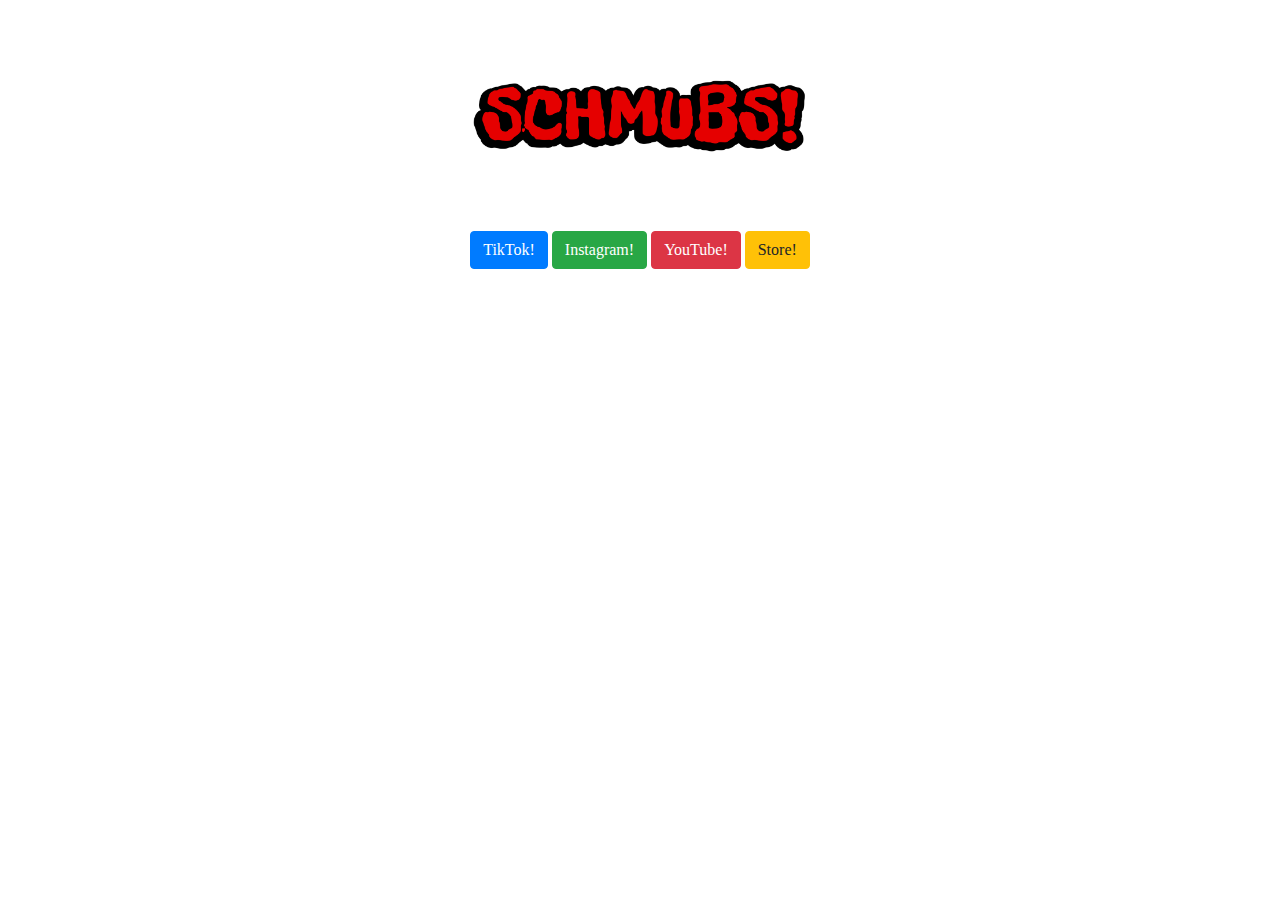
<file: index.html>
<!doctype html>
<html lang="en">
  <head>
    <!-- Required meta tags -->
    <meta charset="utf-8">
    <meta name="viewport" content="width=device-width, initial-scale=1, shrink-to-fit=no">
    <meta name="description" content="Best and most popular sketch comedy.">

    <!-- Bootstrap CSS -->
   <link rel="stylesheet" href="https://cdn.jsdelivr.net/npm/bootstrap@4.3.1/dist/css/bootstrap.min.css" integrity="sha384-ggOyR0iXCbMQv3Xipma34MD+dH/1fQ784/j6cY/iJTQUOhcWr7x9JvoRxT2MZw1T" crossorigin="anonymous">
    <BR><BR><BR>
    <title>SCHMUBS!</title>
      <link rel="shortcut icon" type="image/jpg" href="favicon.ico"/>
  </head>
  <div style="text-align:center; margin:0 auto; font-family: -apple-system, BlinkMacSystemFont;">
    <div>
      
      <a href="https://schmubs.com/"><img src="logo.jpg" alt="SCHMUBS!" width="350px"></a>

      </div>
   
<br>                
      <br>
      <br>
      
    
     <a class="btn btn-primary" href="https://www.tiktok.com/@_schmubs_" role="button">TikTok!</a>

     <a class="btn btn-success" href="https://www.instagram.com/_schmubs_/" role="button">Instagram!</a>
    
    <a class="btn btn-danger" href="https://www.youtube.com/@_schmubs_" role="button">YouTube!</a>

     <a class="btn btn-warning" href="https://schmubsstore.myshopify.com" role="button">Store!</a>

 
    <br> <br>  <br><br>    
<iframe width="225" height="406" src="https://www.youtube.com/embed/QtAzL98UP94" title="THE TRIUMVIRATE" frameborder="0" allow="accelerometer; autoplay; clipboard-write; encrypted-media; gyroscope; picture-in-picture; web-share" allowfullscreen></iframe>
              </div>
     
    
 
  </body>
</html>
</file>
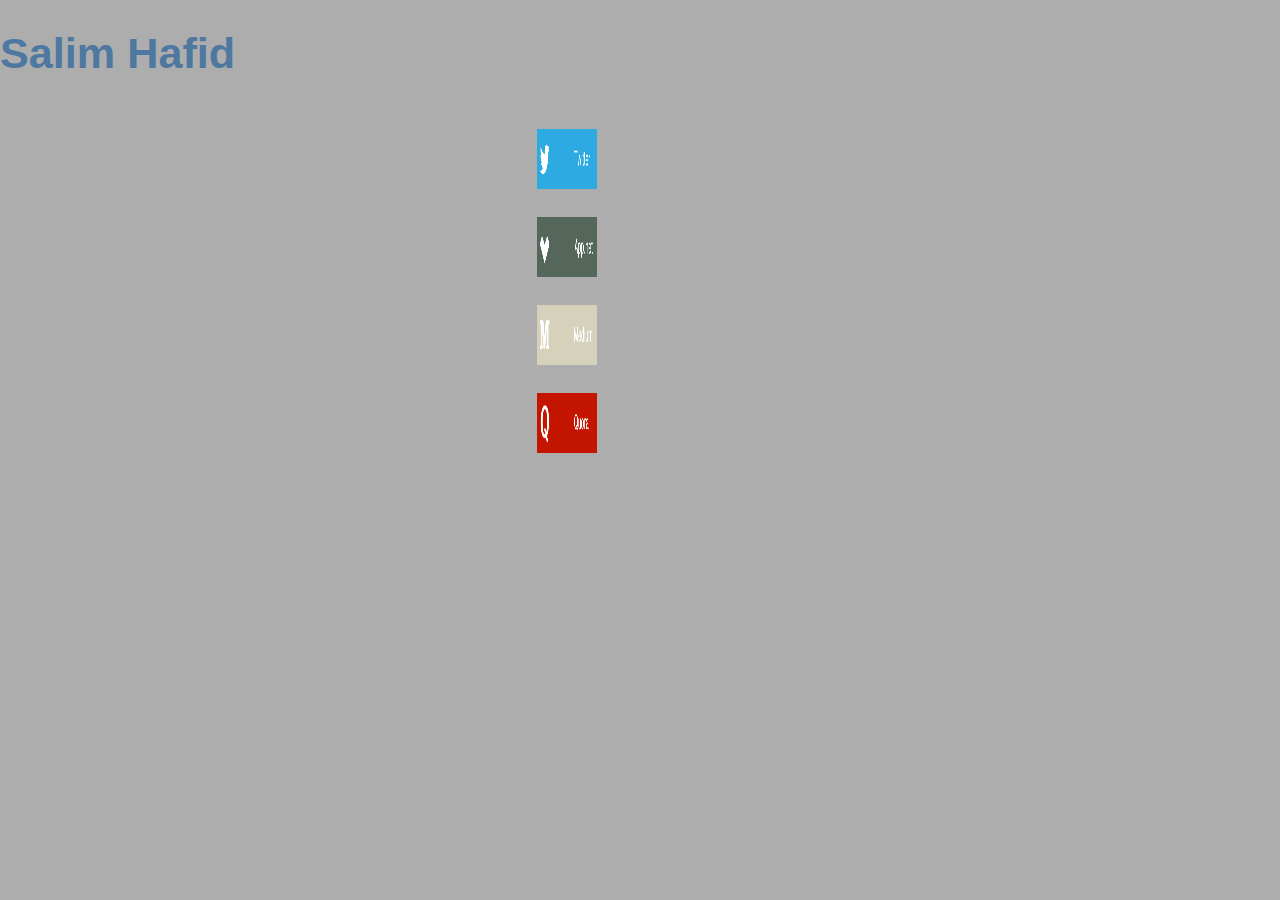
<file: m.html>
<!DOCTYPE html>
<html>
<head>
<link type="text/css" rel="stylesheet" href="/static/css/mobile.css"/>

<link rel="icon" 
      type="image/png" 
      href="/static/images/baudotcode.png" />
<meta name="description" content="Hi, I'm Salim Hafid. Find me around the web on Twitter, ADN, and elsewhere. ">
<meta name="author" content="Salim Hafid">
<meta charset="UTF-8">
<meta name="viewport" content="width=device-width; initial-scale=.87; maximum-scale=1.0;">

<title>Salim Hafid</title>

<script type="text/javascript">

  var _gaq = _gaq || [];
  _gaq.push(['_setAccount', 'UA-30272888-1']);
  _gaq.push(['_trackPageview']);

  (function() {
    var ga = document.createElement('script'); ga.type = 'text/javascript'; ga.async = true;
    ga.src = ('https:' == document.location.protocol ? 'https://ssl' : 'http://www') + '.google-analytics.com/ga.js';
    var s = document.getElementsByTagName('script')[0]; s.parentNode.insertBefore(ga, s);
  })();

</script>

</head>

<body>

<h1><a href="/">Salim Hafid</a></h1>
 
<table>

<tr>
<td>
<a href="https://twitter.com/sqreone" class="links"><img src="/static/images/twitter_med.png"/>
</a>
</td>
</tr>

<tr>
<td>
<a href="http://alpha.app.net/salim" class="links"><img src="/static/images/adn_med.png"/>
</a>
</td>
</tr>

<tr>
<td>
<a class="links" href="http://medium.com/@sqreone"><img src="/static/images/medium_med.png"/>
</a>
</td>
</tr>


<tr>
<td>
<a class="links" href="http://salimhafid.quora.com"><img src="/static/images/quora_med.png"/>
</a>
</td>
</tr>

</table>

</body>

</html>
</file>
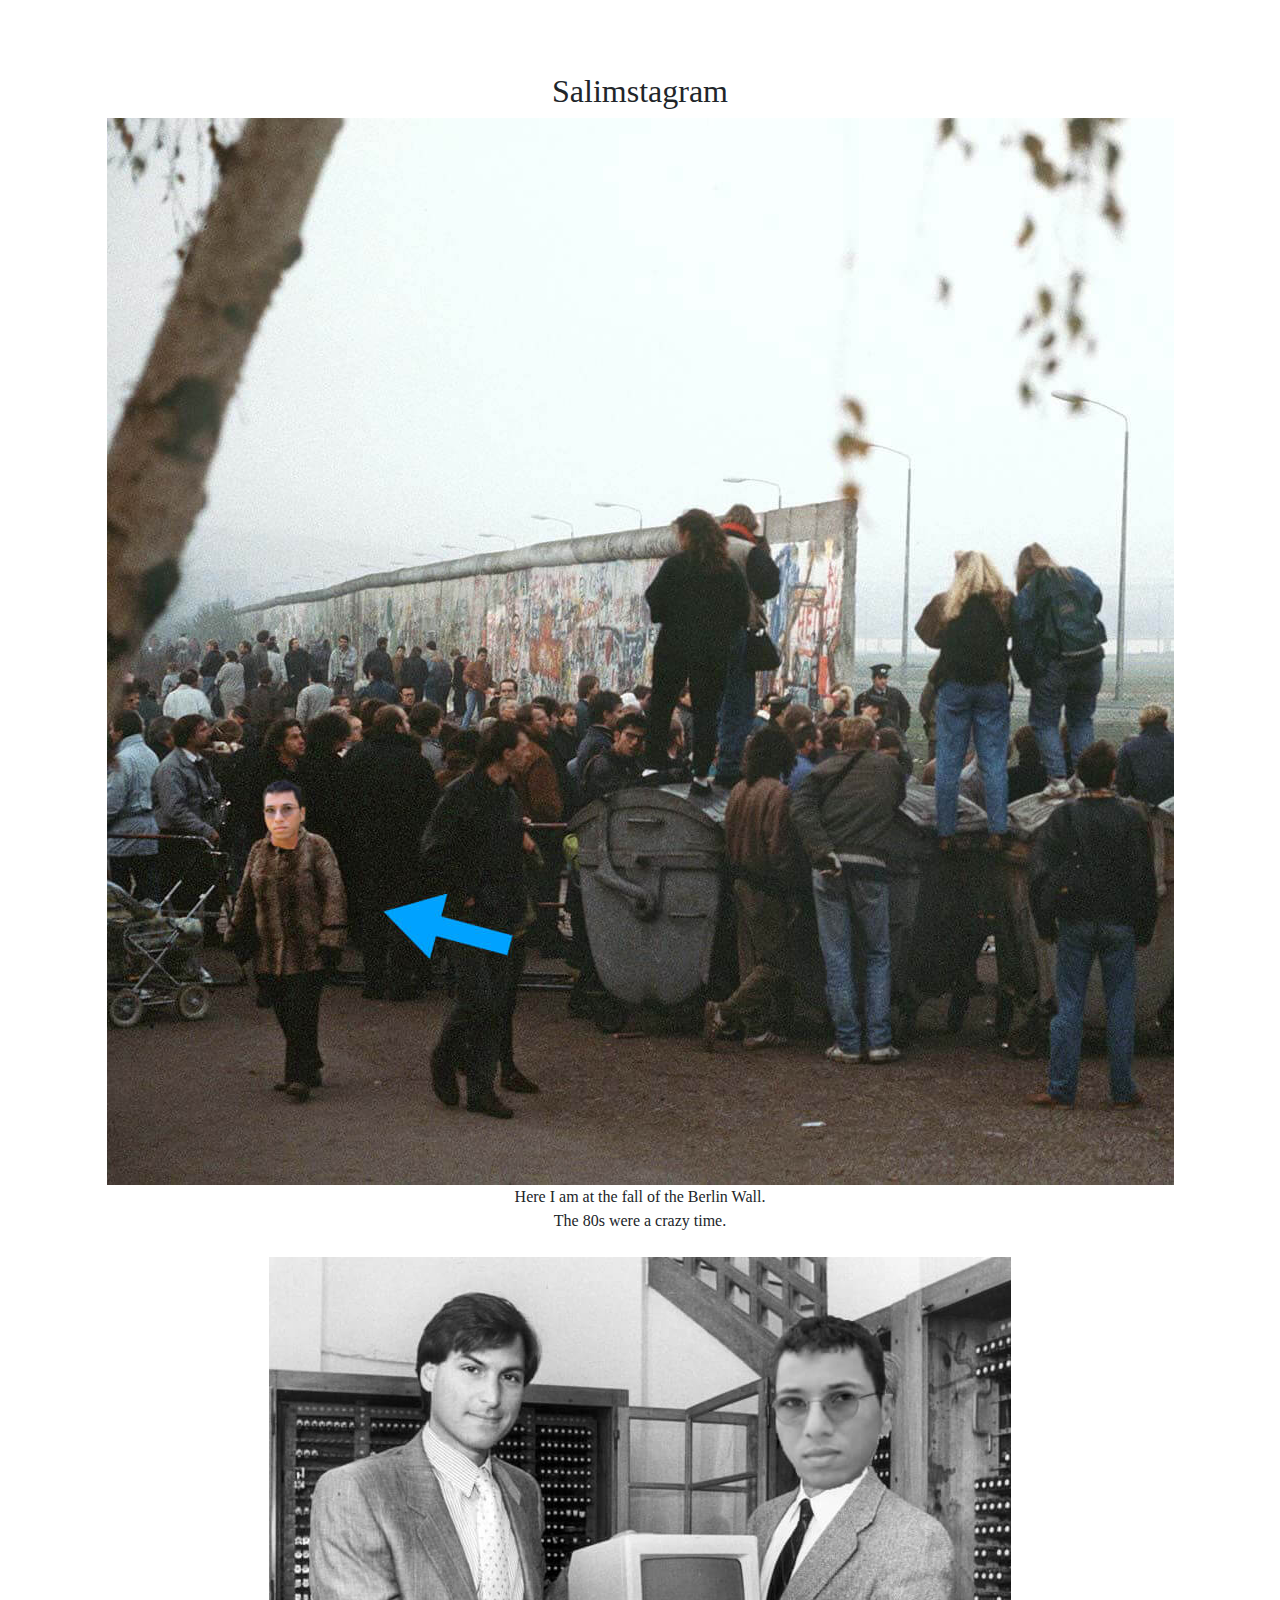
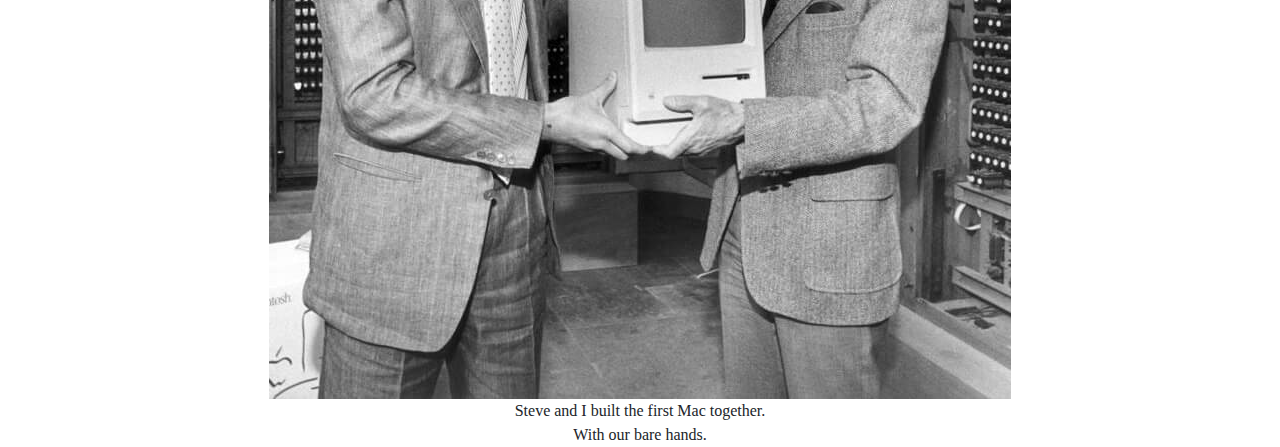
<file: photos.html>
<!doctype html>
<html lang="en">
  <head>
    <!-- Required meta tags -->
    <meta charset="utf-8">
    <meta name="viewport" content="width=device-width, initial-scale=1, shrink-to-fit=no">
    <meta name="description" content="Like Instagram but Salim.">

    <!-- Bootstrap CSS -->
    <link rel="stylesheet" href="https://stackpath.bootstrapcdn.com/bootstrap/4.5.2/css/bootstrap.min.css" integrity="sha384-JcKb8q3iqJ61gNV9KGb8thSsNjpSL0n8PARn9HuZOnIxN0hoP+VmmDGMN5t9UJ0Z" crossorigin="anonymous">
    <BR><BR><BR>
    <title>Salimstagram</title>
      <link rel="shortcut icon" type="image/jpg" href="favicon.ico"/>
  </head>
  <div style="text-align:center; margin:0 auto; font-family: -apple-system, BlinkMacSystemFont;">
    <div><h2>Salimstagram</h2></div>
  
    <div><img src="berlin.jpg" alt="Berlin Wall" width="auto" 
     height="auto"></div>
    <div>Here I am at the fall of the Berlin Wall.</div> 
    <div>The 80s were a crazy time.</div>
      
      <br>
      <div><img src="steve.jpg" alt="mac" width="auto" 
     height="auto"></div>
    <div>Steve and I built the first Mac together.</div> 
    <div>With our bare hands.</div>
      </div>
    </div>
 
  </body>
</html>
</file>
<file: static/css/mobile.css>
body{
	background-color: #adadad;
	font-family: Helvetica, Arial, sans-serif;
	text-decoration: none;
	margin-left: auto;
	margin-right: auto;
}

a{
	text-decoration: none;
	color:#4E78A0;
	-o-transition:.5s;
	-ms-transition:.5s;
	-moz-transition:.5s;
	-webkit-transition:.5s;
	transition:.5s;
}
a:hover{
	color: white;
}

h1{
	color: #84868A;
	font-size: 270%;
	margin-left: auto;
	margin-right: auto;
}

h2{
	color: #2253ac;
}

table{
	width: 250px;
	border: 0px;
	padding: 10px 10px 10px 10px;
	margin-left: auto;
	margin-right:auto;
}

td{
	padding: 10px 10px 10px 10px;
	margin: 10px 10px 10px 10px;
	align: center;
	valign: center;
	font-size: 150%;
}

td img{
	width: 60px;
	height:60px;
}
</file>
